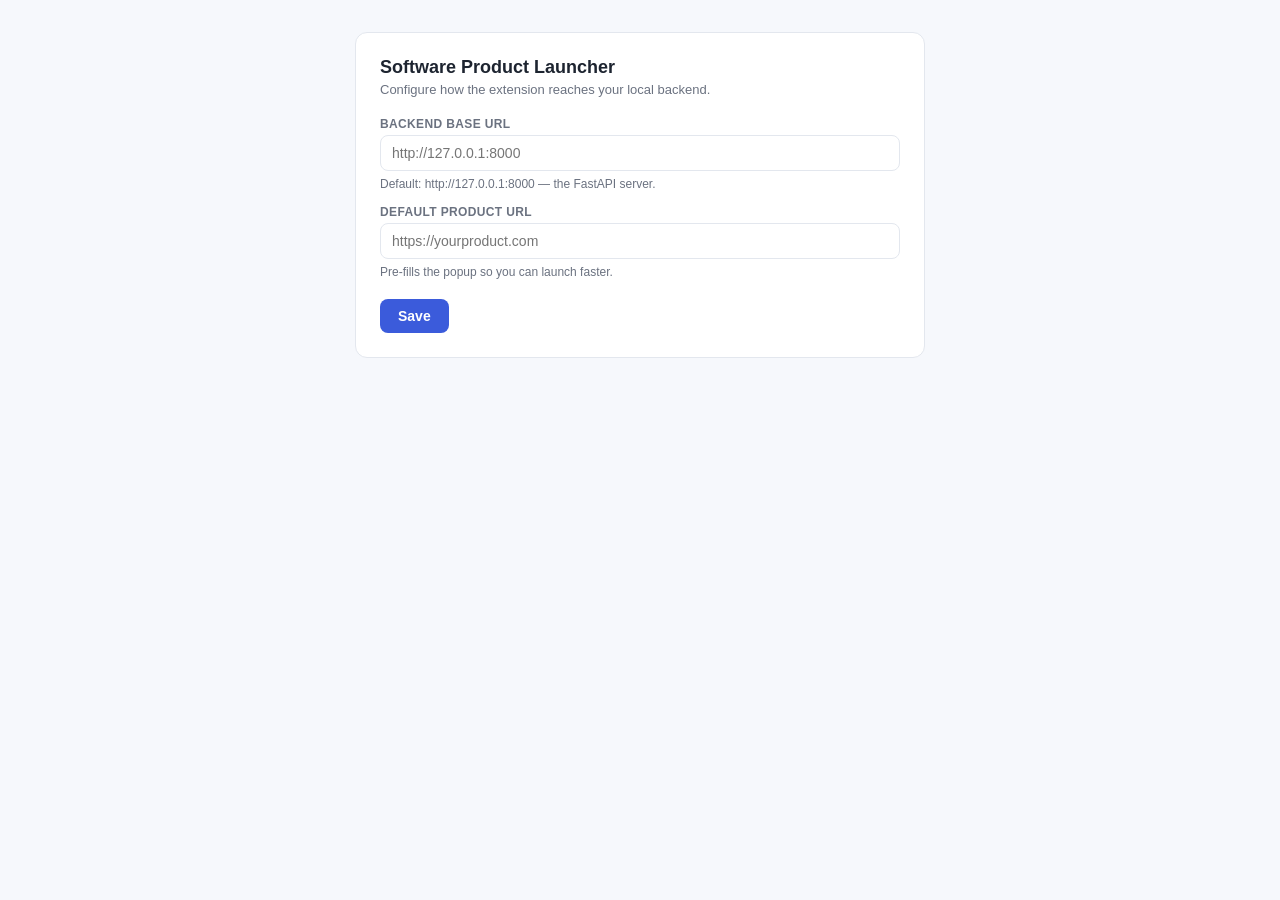
<file: extension/options.html>
<!DOCTYPE html>
<html lang="en">
<head>
  <meta charset="utf-8" />
  <meta name="viewport" content="width=device-width, initial-scale=1" />
  <title>Product Launcher — Settings</title>
  <style>
    body {
      font-family: -apple-system, BlinkMacSystemFont, "Segoe UI", Roboto, Helvetica, Arial, sans-serif;
      color: #1d2430;
      background: #f6f8fc;
      margin: 0;
      padding: 32px;
    }
    .card {
      max-width: 520px;
      margin: 0 auto;
      background: #fff;
      border: 1px solid #e3e7ee;
      border-radius: 12px;
      padding: 24px;
    }
    h1 { font-size: 18px; margin: 0 0 4px; }
    p.sub { color: #6b7280; margin: 0 0 20px; font-size: 13px; }
    label { display: block; font-size: 12px; font-weight: 600; color: #6b7280; margin: 14px 0 4px; text-transform: uppercase; letter-spacing: .03em; }
    input {
      width: 100%;
      padding: 9px 11px;
      border: 1px solid #e3e7ee;
      border-radius: 8px;
      font-size: 14px;
      box-sizing: border-box;
    }
    input:focus { outline: none; border-color: #3b5bdb; box-shadow: 0 0 0 2px rgba(59,91,219,.15); }
    .actions { margin-top: 20px; display: flex; gap: 10px; align-items: center; }
    button {
      padding: 9px 18px;
      border: none;
      border-radius: 8px;
      background: #3b5bdb;
      color: #fff;
      font-weight: 600;
      font-size: 14px;
      cursor: pointer;
    }
    button:hover { background: #2f49b0; }
    .saved { color: #2e7d32; font-size: 13px; font-weight: 600; }
    .hint { color: #6b7280; font-size: 12px; margin-top: 6px; }
  </style>
</head>
<body>
  <div class="card">
    <h1>Software Product Launcher</h1>
    <p class="sub">Configure how the extension reaches your local backend.</p>

    <label for="backend-url">Backend Base URL</label>
    <input id="backend-url" type="url" placeholder="http://127.0.0.1:8000" />
    <div class="hint">Default: http://127.0.0.1:8000 — the FastAPI server.</div>

    <label for="product-url">Default Product URL</label>
    <input id="product-url" type="url" placeholder="https://yourproduct.com" />
    <div class="hint">Pre-fills the popup so you can launch faster.</div>

    <div class="actions">
      <button id="save">Save</button>
      <span id="saved" class="saved" style="display:none;">Saved ✓</span>
    </div>
  </div>

  <script src="options.js"></script>
</body>
</html>
</file>
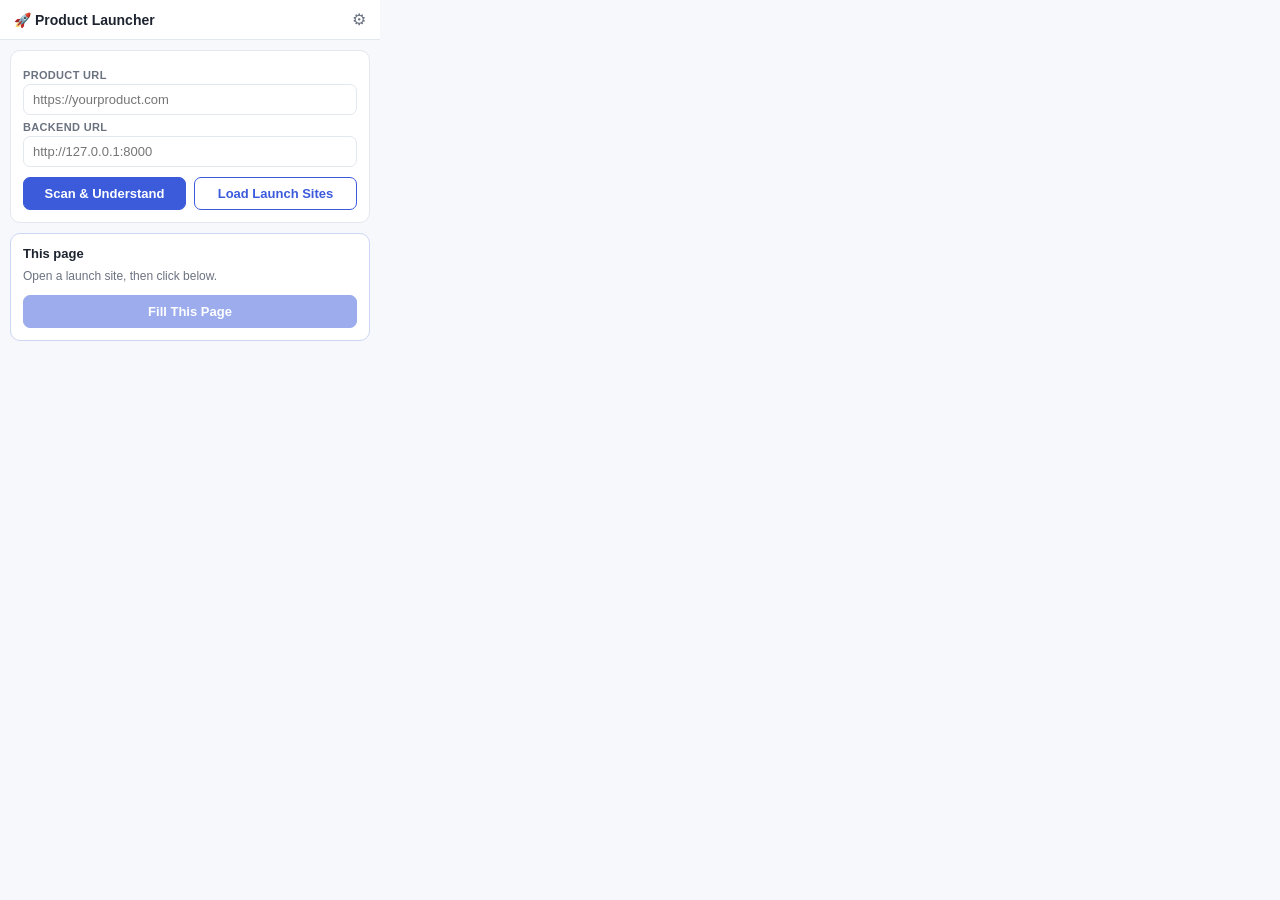
<file: extension/popup.html>
<!DOCTYPE html>
<html lang="en">
<head>
  <meta charset="utf-8" />
  <meta name="viewport" content="width=device-width, initial-scale=1" />
  <title>Product Launcher</title>
  <link rel="stylesheet" href="popup.css" />
</head>
<body>
  <header class="pl-header">
    <div class="pl-title">🚀 Product Launcher</div>
    <a id="open-options" class="pl-link" href="#" title="Settings">⚙︎</a>
  </header>

  <main class="pl-main">
    <!-- configuration -->
    <section class="pl-card">
      <label class="pl-label" for="product-url">Product URL</label>
      <input id="product-url" class="pl-input" type="url" placeholder="https://yourproduct.com" />

      <label class="pl-label" for="backend-url">Backend URL</label>
      <input id="backend-url" class="pl-input" type="url" placeholder="http://127.0.0.1:8000" />

      <div class="pl-row">
        <button id="btn-scan" class="pl-btn">Scan &amp; Understand</button>
        <button id="btn-sites" class="pl-btn pl-btn-ghost">Load Launch Sites</button>
      </div>
    </section>

    <!-- scanned product summary -->
    <section id="product-card" class="pl-card pl-hidden">
      <div class="pl-product-name" id="product-name"></div>
      <div class="pl-product-tagline" id="product-tagline"></div>
      <div class="pl-product-logo-wrap">
        <img id="product-logo" class="pl-product-logo pl-hidden" alt="logo" />
      </div>
    </section>

    <!-- launch site selection -->
    <section id="sites-card" class="pl-card pl-hidden">
      <div class="pl-card-head">
        <span class="pl-card-title">Launch sites</span>
        <span class="pl-muted" id="sites-count"></span>
      </div>
      <div class="pl-row pl-row-tight">
        <button id="btn-select-all" class="pl-mini">Select all</button>
        <button id="btn-select-none" class="pl-mini">None</button>
      </div>
      <div id="sites-list" class="pl-sites-list"></div>
      <button id="btn-generate" class="pl-btn pl-btn-full">Generate Answers</button>
    </section>

    <!-- generated answer sets -->
    <section id="generated-card" class="pl-card pl-hidden">
      <div class="pl-card-head">
        <span class="pl-card-title">Generated</span>
        <span class="pl-muted" id="generated-count"></span>
      </div>
      <div id="generated-list" class="pl-generated-list"></div>
    </section>

    <!-- current tab fill -->
    <section id="fill-card" class="pl-card pl-fill-card">
      <div class="pl-card-head">
        <span class="pl-card-title">This page</span>
        <span class="pl-muted" id="current-host"></span>
      </div>
      <div id="match-info" class="pl-match-info">Open a launch site, then click below.</div>
      <button id="btn-fill" class="pl-btn pl-btn-primary pl-btn-full" disabled>Fill This Page</button>
      <div id="fill-result" class="pl-fill-result pl-hidden"></div>

      <div id="auth-block" class="pl-auth-block pl-hidden">
        <div class="pl-auth-notes" id="auth-notes"></div>
        <button id="btn-signin" class="pl-btn pl-btn-ghost pl-btn-full">Help me sign in</button>
      </div>

      <ul id="notes-list" class="pl-notes pl-hidden"></ul>
    </section>
  </main>

  <div id="status" class="pl-status pl-hidden" role="status"></div>

  <script src="popup.js"></script>
</body>
</html>
</file>
<file: extension/popup.css>
/* popup.css — compact, clean styling for the ~380px popup. */

:root {
  --bg: #ffffff;
  --fg: #1d2430;
  --muted: #6b7280;
  --border: #e3e7ee;
  --accent: #3b5bdb;
  --accent-d: #2f49b0;
  --ok: #2e7d32;
  --warn: #ed6c02;
  --err: #c62828;
  --chip: #f1f4fb;
}

* { box-sizing: border-box; }

html, body {
  margin: 0;
  padding: 0;
  width: 380px;
  font-family: -apple-system, BlinkMacSystemFont, "Segoe UI", Roboto, Helvetica, Arial, sans-serif;
  font-size: 13px;
  color: var(--fg);
  background: #f6f8fc;
}

.pl-header {
  display: flex;
  align-items: center;
  justify-content: space-between;
  padding: 10px 14px;
  background: var(--bg);
  border-bottom: 1px solid var(--border);
  position: sticky;
  top: 0;
  z-index: 5;
}
.pl-title { font-weight: 700; font-size: 14px; }
.pl-link { text-decoration: none; color: var(--muted); font-size: 16px; }
.pl-link:hover { color: var(--fg); }

.pl-main {
  padding: 10px;
  max-height: 540px;
  overflow-y: auto;
}

.pl-card {
  background: var(--bg);
  border: 1px solid var(--border);
  border-radius: 10px;
  padding: 12px;
  margin-bottom: 10px;
}
.pl-fill-card { border-color: #cdd7f4; }

.pl-card-head {
  display: flex;
  align-items: baseline;
  justify-content: space-between;
  margin-bottom: 8px;
}
.pl-card-title { font-weight: 600; font-size: 13px; }

.pl-label {
  display: block;
  font-size: 11px;
  font-weight: 600;
  color: var(--muted);
  margin: 6px 0 3px;
  text-transform: uppercase;
  letter-spacing: 0.03em;
}
.pl-input {
  width: 100%;
  padding: 7px 9px;
  border: 1px solid var(--border);
  border-radius: 7px;
  font-size: 13px;
  color: var(--fg);
  background: #fff;
}
.pl-input:focus { outline: none; border-color: var(--accent); box-shadow: 0 0 0 2px rgba(59,91,219,.15); }

.pl-row { display: flex; gap: 8px; margin-top: 10px; }
.pl-row-tight { margin: 6px 0; gap: 6px; }

.pl-btn {
  flex: 1;
  padding: 8px 10px;
  border: 1px solid var(--accent);
  border-radius: 7px;
  background: var(--accent);
  color: #fff;
  font-size: 13px;
  font-weight: 600;
  cursor: pointer;
  transition: background .12s ease, opacity .12s ease;
}
.pl-btn:hover { background: var(--accent-d); }
.pl-btn:disabled { opacity: .5; cursor: not-allowed; }
.pl-btn-ghost { background: #fff; color: var(--accent); }
.pl-btn-ghost:hover { background: var(--chip); }
.pl-btn-primary { background: var(--accent); }
.pl-btn-full { width: 100%; flex: none; margin-top: 8px; }

.pl-mini {
  padding: 3px 8px;
  font-size: 11px;
  border: 1px solid var(--border);
  border-radius: 6px;
  background: #fff;
  color: var(--muted);
  cursor: pointer;
}
.pl-mini:hover { background: var(--chip); color: var(--fg); }

.pl-muted { color: var(--muted); font-size: 11px; }

/* product card */
.pl-product-name { font-size: 15px; font-weight: 700; }
.pl-product-tagline { color: var(--muted); margin-top: 2px; }
.pl-product-logo-wrap { margin-top: 8px; }
.pl-product-logo { max-height: 48px; max-width: 100%; border-radius: 6px; border: 1px solid var(--border); }

/* sites list */
.pl-sites-list { max-height: 180px; overflow-y: auto; margin: 4px 0 8px; }
.pl-site {
  display: flex;
  align-items: flex-start;
  gap: 8px;
  padding: 6px 4px;
  border-bottom: 1px solid #f0f2f7;
}
.pl-site:last-child { border-bottom: none; }
.pl-site input { margin-top: 2px; }
.pl-site-body { flex: 1; min-width: 0; }
.pl-site-name { font-weight: 600; }
.pl-site-meta { display: flex; gap: 6px; margin-top: 2px; flex-wrap: wrap; }
.pl-chip {
  font-size: 10px;
  padding: 1px 6px;
  border-radius: 10px;
  background: var(--chip);
  color: var(--muted);
}
.pl-chip-auth { background: #eef6ee; color: var(--ok); }

/* generated list */
.pl-generated-list { display: flex; flex-direction: column; gap: 4px; }
.pl-gen-item {
  display: flex; justify-content: space-between; align-items: center;
  padding: 4px 6px; border-radius: 6px; background: var(--chip); font-size: 12px;
}

/* fill card */
.pl-match-info { font-size: 12px; color: var(--muted); margin-bottom: 4px; }
.pl-match-info.matched { color: var(--ok); font-weight: 600; }

.pl-fill-result {
  margin-top: 8px;
  display: flex;
  gap: 6px;
  flex-wrap: wrap;
}
.pl-stat {
  flex: 1;
  text-align: center;
  padding: 6px 4px;
  border-radius: 7px;
  background: var(--chip);
  min-width: 70px;
}
.pl-stat-num { font-size: 16px; font-weight: 700; display: block; }
.pl-stat-lbl { font-size: 10px; color: var(--muted); }
.pl-stat-ok .pl-stat-num { color: var(--ok); }
.pl-stat-warn .pl-stat-num { color: var(--warn); }
.pl-stat-err .pl-stat-num { color: var(--err); }

.pl-auth-block { margin-top: 10px; padding-top: 10px; border-top: 1px solid var(--border); }
.pl-auth-notes { font-size: 12px; color: var(--muted); margin-bottom: 6px; }

.pl-notes { margin: 8px 0 0; padding-left: 16px; font-size: 11px; color: var(--muted); }
.pl-notes li { margin-bottom: 3px; }

/* status toast */
.pl-status {
  position: sticky;
  bottom: 0;
  padding: 8px 12px;
  font-size: 12px;
  text-align: center;
  background: #1d2430;
  color: #fff;
}
.pl-status.err { background: var(--err); }
.pl-status.ok { background: var(--ok); }

.pl-hidden { display: none !important; }
</file>
